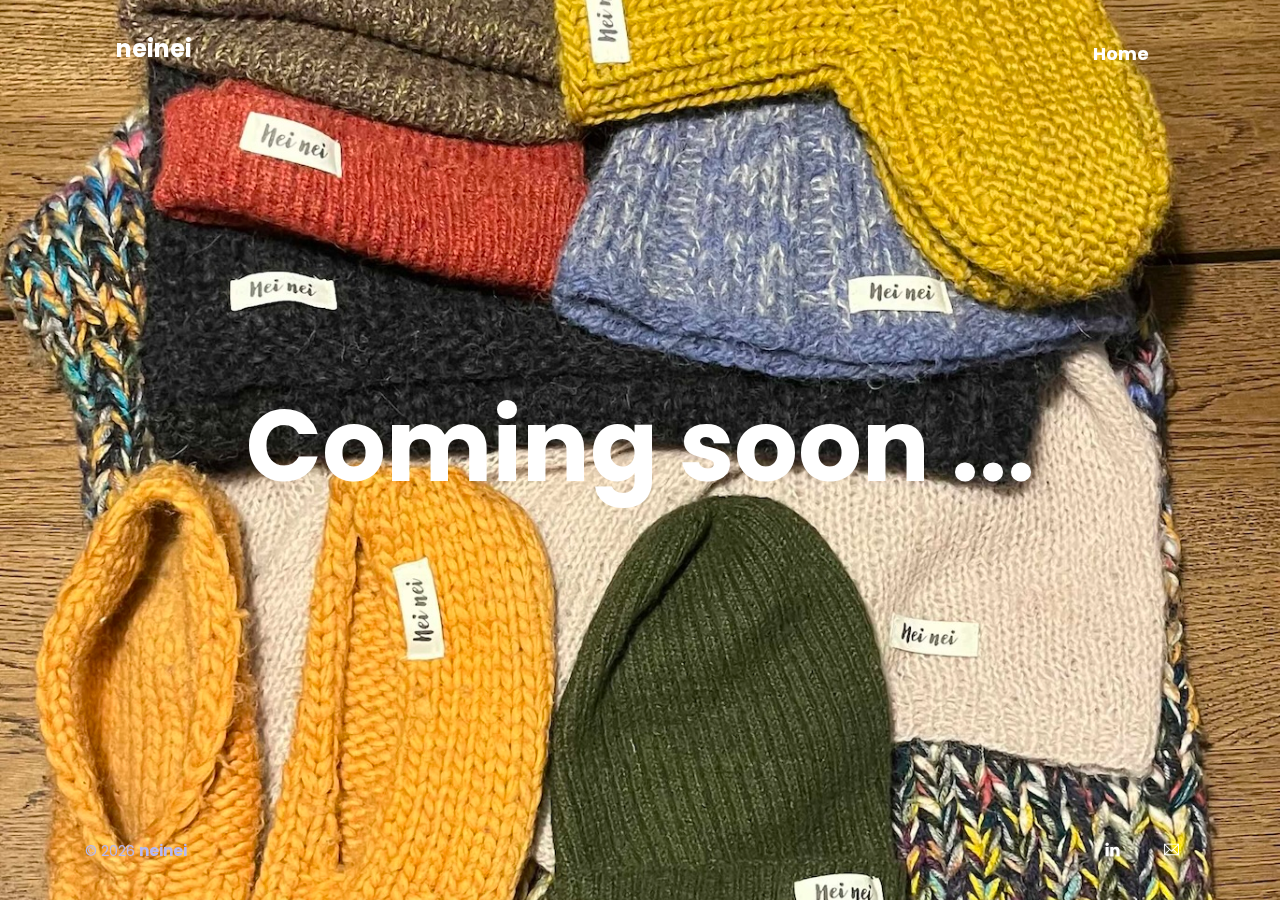
<file: index.html>
<!DOCTYPE html>

<html lang="en">

<head>
  <meta charset="utf-8">
  <title>neinei</title>

  <!-- mobile responsive meta -->
  <meta name="viewport" content="width=device-width, initial-scale=1">
  <meta name="viewport" content="width=device-width, initial-scale=1, maximum-scale=1">
  
  <!-- theme meta -->
  <meta name="theme-name" content="neinei" />
  
  <!-- ** Plugins Needed for the Project ** -->
  <!-- Bootstrap -->
  <link rel="stylesheet" href="plugins/bootstrap/bootstrap.min.css">
  <!-- slick slider -->
  <link rel="stylesheet" href="plugins/slick/slick.css">
  <!-- themefy-icon -->
  <link rel="stylesheet" href="plugins/themify-icons/themify-icons.css">
  <!-- venobox css -->
  <link rel="stylesheet" href="plugins/venobox/venobox.css">
  <!-- card slider -->
  <link rel="stylesheet" href="plugins/card-slider/css/style.css">

  <!-- Main Stylesheet -->
  <link href="css/style.css" rel="stylesheet">
  
  <!--Favicon-->
  <link rel="shortcut icon" href="/images/favicon.ico" type="image/x-icon">
  <link rel="icon" href="/images/favicon.ico" type="image/x-icon">

</head>

<body>
  

<header class="navigation fixed-top">
  <nav class="navbar navbar-expand-lg navbar-dark">
    <!--<a class="navbar-brand" href="index.html"><img src="images/logo.png" alt="neinei"></a>-->
    <h4 class="text-white font-weight-bold font-primary">neinei</h4>
    <button class="navbar-toggler" type="button" data-toggle="collapse" data-target="#navigation"
      aria-controls="navigation" aria-expanded="false" aria-label="Toggle navigation">
      <span class="navbar-toggler-icon"></span>
    </button>

    <div class="collapse navbar-collapse text-center" id="navigation">
      <ul class="navbar-nav ml-auto">
        <li class="nav-item active">
          <a class="nav-link" href="/">Home</a>
        </li>
        <!-- <li class="nav-item">
          <a class="nav-link" href="contact/">Contact</a>
        </li> -->
      </ul>
    </div>
  </nav>
</header>

<!-- banner -->
<section class="banner bg-cover position-relative d-flex align-items-center"
  data-background="images/banner/banner6.jpg">
  <div class="container">
    <div class="row">
     <div class="col-12 text-center">        
        <h1 class="display-1 text-white font-weight-bold font-primary">Coming soon ...
           <br></h1>
      </div>
    </div>
  </div>
</section>
<!-- footer -->
<footer class="fixed-bottom">
  <div class="pb-4">
    <div class="container">
      <div class="row align-items-center">
        <div class="col-md-6 text-center text-md-left">
          <p class="text-light mb-0">&copy; 2026 <b>neinei</b>
          </p>
        </div>
        <div class="col-md-6">
          <ul class="list-inline text-md-right text-center">
            <li class="list-inline-item"><a class="d-block p-3 text-white" href="https://www.linkedin.com/in/adrienn-lencses-366869131/"><i class="ti-linkedin"></i></a></li>
            <!-- <li class="list-inline-item"><a class="d-block p-3 text-white" href="#"><i class="ti-twitter-alt"></i></a></li> -->
            <li class="list-inline-item"><a class="d-block p-3 text-white" href="mailto:stay_tuned@neinei.nl"><i class="ti-email"></i></a></li>
            <!-- <li class="list-inline-item"><a class="d-block p-3 text-white" href="https://github.com/neinei-nl"><i class="ti-github"></i></a></li> -->
          </ul>
        </div>
      </div>
    </div>
  </div>
</footer>
<!-- /banner -->
<!-- jQuery -->
<script src="plugins/jQuery/jquery.min.js"></script>
<!-- Bootstrap JS -->
<script src="plugins/bootstrap/bootstrap.min.js"></script>
<!-- slick slider -->
<script src="plugins/slick/slick.min.js"></script>
<!-- venobox -->
<script src="plugins/venobox/venobox.min.js"></script>
<!-- shuffle -->
<script src="plugins/shuffle/shuffle.min.js"></script>
<!-- apear js -->
<script src="plugins/counto/apear.js"></script>
<!-- counter -->
<script src="plugins/counto/counTo.js"></script>
<!-- card slider -->
<script src="plugins/card-slider/js/card-slider-min.js"></script>


<!-- Main Script -->
<script src="js/script.js"></script>

</body>
</html>
</file>
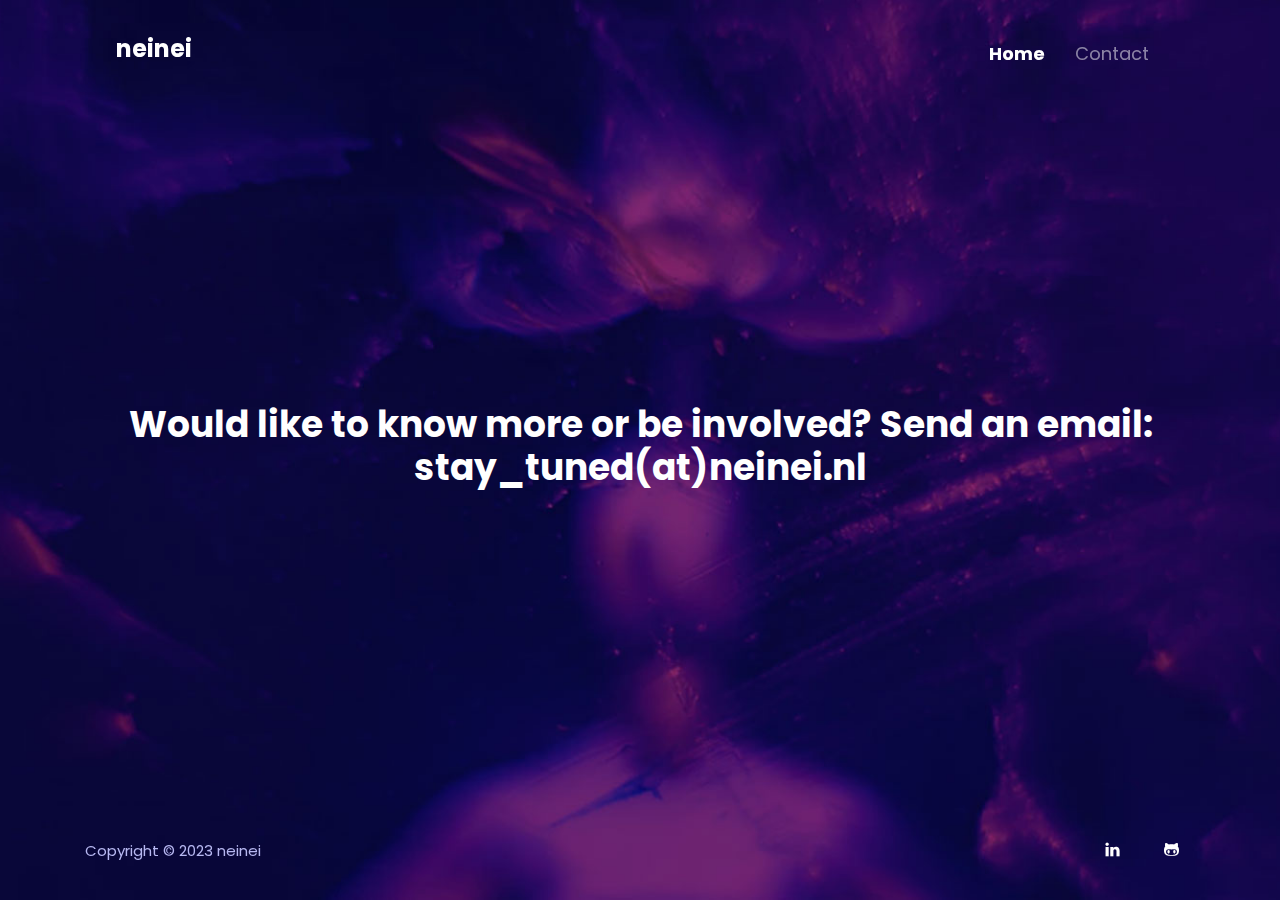
<file: contact/index.html>
<!DOCTYPE html>

<html lang="zxx">

<head>
  <meta charset="utf-8">
  <title>neinei | the next big thing</title>

  <!-- mobile responsive meta -->
  <meta name="viewport" content="width=device-width, initial-scale=1">
  <meta name="viewport" content="width=device-width, initial-scale=1, maximum-scale=1">
  
  <!-- theme meta -->
  <meta name="theme-name" content="neinei" />
  
  <!-- ** Plugins Needed for the Project ** -->
  <!-- Bootstrap -->
  <link rel="stylesheet" href="../plugins/bootstrap/bootstrap.min.css">
  <!-- slick slider -->
  <link rel="stylesheet" href="../plugins/slick/slick.css">
  <!-- themefy-icon -->
  <link rel="stylesheet" href="../plugins/themify-icons/themify-icons.css">
  <!-- venobox css -->
  <link rel="stylesheet" href="../plugins/venobox/venobox.css">
  <!-- card slider -->
  <link rel="stylesheet" href="../plugins/card-slider/css/style.css">

  <!-- Main Stylesheet -->
  <link href="../css/style.css" rel="stylesheet">
  
  <!--Favicon-->
  <link rel="shortcut icon" href="../images/favicon.ico" type="image/x-icon">
  <link rel="icon" href="../images/favicon.ico" type="image/x-icon">

</head>

<body>
  

  <header class="navigation fixed-top">
    <nav class="navbar navbar-expand-lg navbar-dark">
      <!--<a class="navbar-brand" href="index.html"><img src="images/logo.png" alt="neinei"></a>-->
      <h4 class="text-white font-weight-bold font-primary">neinei</h4>
      <button class="navbar-toggler" type="button" data-toggle="collapse" data-target="#navigation"
        aria-controls="navigation" aria-expanded="false" aria-label="Toggle navigation">
        <span class="navbar-toggler-icon"></span>
      </button>
  
      <div class="collapse navbar-collapse text-center" id="navigation">
        <ul class="navbar-nav ml-auto">
          <li class="nav-item active">
            <a class="nav-link" href="../">Home</a>
          </li>
          <li class="nav-item">
            <a class="nav-link" href="/contact">Contact</a>
          </li>
        </ul>
      </div>
    </nav>
  </header>

<!-- banner -->
<section class="banner bg-cover position-relative  d-flex align-items-center"
  data-background="../images/banner/banner.jpg">
  <div class="container">
    <div class="row">
      <div class="col-12 text-center">
        <h3 class="display-6 text-white font-primary">Would like to know more or be involved? Send an email:<br>stay_tuned(at)neinei.nl</h3>
      </div>
    </div>
  </div>
</section>
  <!-- <section class="banner bg-cover position-relative  d-flex align-items-center"
  data-background="/images/banner/banner.jpg">
  <div class="container">
    <div class="row align-items-center">
      <div class="col-md-6">
        <div class="bg-white p-4">
          <h3>Would like to know more or be involved or support? <br> Send an email to us: tell_me_more(at)neinei.nl</h3>
        </div>
      </div>
    </div>
  </div>
</section> -->
  <!-- footer -->
<footer class="fixed-bottom">
  <div class="pb-4">
    <div class="container">
      <div class="row align-items-center">
        <div class="col-md-6 text-center text-md-left">
          <p class="text-light mb-0">Copyright &copy; 2023 neinei
          </p>
        </div>
        <div class="col-md-6">
          <ul class="list-inline text-md-right text-center">
            <li class="list-inline-item"><a class="d-block p-3 text-white" href="https://www.linkedin.com/in/adrienn-lencses-366869131/"><i class="ti-linkedin"></i></a></li>
            <!--<li class="list-inline-item"><a class="d-block p-3 text-white" href="#"><i class="ti-twitter-alt"></i></a></li>
            <li class="list-inline-item"><a class="d-block p-3 text-white" href="#"><i class="ti-instagram"></i></a></li>-->
            <li class="list-inline-item"><a class="d-block p-3 text-white" href="https://github.com/neinei-nl"><i class="ti-github"></i></a></li>
          </ul>
        </div>
      </div>
    </div>
  </div>
</footer>
<!-- /footer -->

<!-- /banner -->
<!-- jQuery -->
<script src="../plugins/jQuery/jquery.min.js"></script>
<!-- Bootstrap JS -->
<script src="../plugins/bootstrap/bootstrap.min.js"></script>
<!-- slick slider -->
<script src="../plugins/slick/slick.min.js"></script>
<!-- venobox -->
<script src="../plugins/venobox/venobox.min.js"></script>
<!-- shuffle -->
<script src="../plugins/shuffle/shuffle.min.js"></script>
<!-- apear js -->
<script src="../plugins/counto/apear.js"></script>
<!-- counter -->
<script src="../plugins/counto/counTo.js"></script>
<!-- card slider -->
<script src="../plugins/card-slider/js/card-slider-min.js"></script>


<!-- Main Script -->
<script src="../js/script.js"></script>

</body>
</html>
</file>
<file: plugins/themify-icons/themify-icons.css>
@font-face{font-family:themify;src:url(fonts/themify.eot?-fvbane);src:url(fonts/themify.eot?#iefix-fvbane) format('embedded-opentype'),url(fonts/themify.woff?-fvbane) format('woff'),url(fonts/themify.ttf?-fvbane) format('truetype'),url(fonts/themify.svg?-fvbane#themify) format('svg');font-weight:400;font-style:normal}[class*=" ti-"],[class^=ti-]{font-family:themify;speak:none;font-style:normal;font-weight:400;font-variant:normal;text-transform:none;line-height:1;-webkit-font-smoothing:antialiased;-moz-osx-font-smoothing:grayscale}.ti-wand:before{content:"\e600"}.ti-volume:before{content:"\e601"}.ti-user:before{content:"\e602"}.ti-unlock:before{content:"\e603"}.ti-unlink:before{content:"\e604"}.ti-trash:before{content:"\e605"}.ti-thought:before{content:"\e606"}.ti-target:before{content:"\e607"}.ti-tag:before{content:"\e608"}.ti-tablet:before{content:"\e609"}.ti-star:before{content:"\e60a"}.ti-spray:before{content:"\e60b"}.ti-signal:before{content:"\e60c"}.ti-shopping-cart:before{content:"\e60d"}.ti-shopping-cart-full:before{content:"\e60e"}.ti-settings:before{content:"\e60f"}.ti-search:before{content:"\e610"}.ti-zoom-in:before{content:"\e611"}.ti-zoom-out:before{content:"\e612"}.ti-cut:before{content:"\e613"}.ti-ruler:before{content:"\e614"}.ti-ruler-pencil:before{content:"\e615"}.ti-ruler-alt:before{content:"\e616"}.ti-bookmark:before{content:"\e617"}.ti-bookmark-alt:before{content:"\e618"}.ti-reload:before{content:"\e619"}.ti-plus:before{content:"\e61a"}.ti-pin:before{content:"\e61b"}.ti-pencil:before{content:"\e61c"}.ti-pencil-alt:before{content:"\e61d"}.ti-paint-roller:before{content:"\e61e"}.ti-paint-bucket:before{content:"\e61f"}.ti-na:before{content:"\e620"}.ti-mobile:before{content:"\e621"}.ti-minus:before{content:"\e622"}.ti-medall:before{content:"\e623"}.ti-medall-alt:before{content:"\e624"}.ti-marker:before{content:"\e625"}.ti-marker-alt:before{content:"\e626"}.ti-arrow-up:before{content:"\e627"}.ti-arrow-right:before{content:"\e628"}.ti-arrow-left:before{content:"\e629"}.ti-arrow-down:before{content:"\e62a"}.ti-lock:before{content:"\e62b"}.ti-location-arrow:before{content:"\e62c"}.ti-link:before{content:"\e62d"}.ti-layout:before{content:"\e62e"}.ti-layers:before{content:"\e62f"}.ti-layers-alt:before{content:"\e630"}.ti-key:before{content:"\e631"}.ti-import:before{content:"\e632"}.ti-image:before{content:"\e633"}.ti-heart:before{content:"\e634"}.ti-heart-broken:before{content:"\e635"}.ti-hand-stop:before{content:"\e636"}.ti-hand-open:before{content:"\e637"}.ti-hand-drag:before{content:"\e638"}.ti-folder:before{content:"\e639"}.ti-flag:before{content:"\e63a"}.ti-flag-alt:before{content:"\e63b"}.ti-flag-alt-2:before{content:"\e63c"}.ti-eye:before{content:"\e63d"}.ti-export:before{content:"\e63e"}.ti-exchange-vertical:before{content:"\e63f"}.ti-desktop:before{content:"\e640"}.ti-cup:before{content:"\e641"}.ti-crown:before{content:"\e642"}.ti-comments:before{content:"\e643"}.ti-comment:before{content:"\e644"}.ti-comment-alt:before{content:"\e645"}.ti-close:before{content:"\e646"}.ti-clip:before{content:"\e647"}.ti-angle-up:before{content:"\e648"}.ti-angle-right:before{content:"\e649"}.ti-angle-left:before{content:"\e64a"}.ti-angle-down:before{content:"\e64b"}.ti-check:before{content:"\e64c"}.ti-check-box:before{content:"\e64d"}.ti-camera:before{content:"\e64e"}.ti-announcement:before{content:"\e64f"}.ti-brush:before{content:"\e650"}.ti-briefcase:before{content:"\e651"}.ti-bolt:before{content:"\e652"}.ti-bolt-alt:before{content:"\e653"}.ti-blackboard:before{content:"\e654"}.ti-bag:before{content:"\e655"}.ti-move:before{content:"\e656"}.ti-arrows-vertical:before{content:"\e657"}.ti-arrows-horizontal:before{content:"\e658"}.ti-fullscreen:before{content:"\e659"}.ti-arrow-top-right:before{content:"\e65a"}.ti-arrow-top-left:before{content:"\e65b"}.ti-arrow-circle-up:before{content:"\e65c"}.ti-arrow-circle-right:before{content:"\e65d"}.ti-arrow-circle-left:before{content:"\e65e"}.ti-arrow-circle-down:before{content:"\e65f"}.ti-angle-double-up:before{content:"\e660"}.ti-angle-double-right:before{content:"\e661"}.ti-angle-double-left:before{content:"\e662"}.ti-angle-double-down:before{content:"\e663"}.ti-zip:before{content:"\e664"}.ti-world:before{content:"\e665"}.ti-wheelchair:before{content:"\e666"}.ti-view-list:before{content:"\e667"}.ti-view-list-alt:before{content:"\e668"}.ti-view-grid:before{content:"\e669"}.ti-uppercase:before{content:"\e66a"}.ti-upload:before{content:"\e66b"}.ti-underline:before{content:"\e66c"}.ti-truck:before{content:"\e66d"}.ti-timer:before{content:"\e66e"}.ti-ticket:before{content:"\e66f"}.ti-thumb-up:before{content:"\e670"}.ti-thumb-down:before{content:"\e671"}.ti-text:before{content:"\e672"}.ti-stats-up:before{content:"\e673"}.ti-stats-down:before{content:"\e674"}.ti-split-v:before{content:"\e675"}.ti-split-h:before{content:"\e676"}.ti-smallcap:before{content:"\e677"}.ti-shine:before{content:"\e678"}.ti-shift-right:before{content:"\e679"}.ti-shift-left:before{content:"\e67a"}.ti-shield:before{content:"\e67b"}.ti-notepad:before{content:"\e67c"}.ti-server:before{content:"\e67d"}.ti-quote-right:before{content:"\e67e"}.ti-quote-left:before{content:"\e67f"}.ti-pulse:before{content:"\e680"}.ti-printer:before{content:"\e681"}.ti-power-off:before{content:"\e682"}.ti-plug:before{content:"\e683"}.ti-pie-chart:before{content:"\e684"}.ti-paragraph:before{content:"\e685"}.ti-panel:before{content:"\e686"}.ti-package:before{content:"\e687"}.ti-music:before{content:"\e688"}.ti-music-alt:before{content:"\e689"}.ti-mouse:before{content:"\e68a"}.ti-mouse-alt:before{content:"\e68b"}.ti-money:before{content:"\e68c"}.ti-microphone:before{content:"\e68d"}.ti-menu:before{content:"\e68e"}.ti-menu-alt:before{content:"\e68f"}.ti-map:before{content:"\e690"}.ti-map-alt:before{content:"\e691"}.ti-loop:before{content:"\e692"}.ti-location-pin:before{content:"\e693"}.ti-list:before{content:"\e694"}.ti-light-bulb:before{content:"\e695"}.ti-Italic:before{content:"\e696"}.ti-info:before{content:"\e697"}.ti-infinite:before{content:"\e698"}.ti-id-badge:before{content:"\e699"}.ti-hummer:before{content:"\e69a"}.ti-home:before{content:"\e69b"}.ti-help:before{content:"\e69c"}.ti-headphone:before{content:"\e69d"}.ti-harddrives:before{content:"\e69e"}.ti-harddrive:before{content:"\e69f"}.ti-gift:before{content:"\e6a0"}.ti-game:before{content:"\e6a1"}.ti-filter:before{content:"\e6a2"}.ti-files:before{content:"\e6a3"}.ti-file:before{content:"\e6a4"}.ti-eraser:before{content:"\e6a5"}.ti-envelope:before{content:"\e6a6"}.ti-download:before{content:"\e6a7"}.ti-direction:before{content:"\e6a8"}.ti-direction-alt:before{content:"\e6a9"}.ti-dashboard:before{content:"\e6aa"}.ti-control-stop:before{content:"\e6ab"}.ti-control-shuffle:before{content:"\e6ac"}.ti-control-play:before{content:"\e6ad"}.ti-control-pause:before{content:"\e6ae"}.ti-control-forward:before{content:"\e6af"}.ti-control-backward:before{content:"\e6b0"}.ti-cloud:before{content:"\e6b1"}.ti-cloud-up:before{content:"\e6b2"}.ti-cloud-down:before{content:"\e6b3"}.ti-clipboard:before{content:"\e6b4"}.ti-car:before{content:"\e6b5"}.ti-calendar:before{content:"\e6b6"}.ti-book:before{content:"\e6b7"}.ti-bell:before{content:"\e6b8"}.ti-basketball:before{content:"\e6b9"}.ti-bar-chart:before{content:"\e6ba"}.ti-bar-chart-alt:before{content:"\e6bb"}.ti-back-right:before{content:"\e6bc"}.ti-back-left:before{content:"\e6bd"}.ti-arrows-corner:before{content:"\e6be"}.ti-archive:before{content:"\e6bf"}.ti-anchor:before{content:"\e6c0"}.ti-align-right:before{content:"\e6c1"}.ti-align-left:before{content:"\e6c2"}.ti-align-justify:before{content:"\e6c3"}.ti-align-center:before{content:"\e6c4"}.ti-alert:before{content:"\e6c5"}.ti-alarm-clock:before{content:"\e6c6"}.ti-agenda:before{content:"\e6c7"}.ti-write:before{content:"\e6c8"}.ti-window:before{content:"\e6c9"}.ti-widgetized:before{content:"\e6ca"}.ti-widget:before{content:"\e6cb"}.ti-widget-alt:before{content:"\e6cc"}.ti-wallet:before{content:"\e6cd"}.ti-video-clapper:before{content:"\e6ce"}.ti-video-camera:before{content:"\e6cf"}.ti-vector:before{content:"\e6d0"}.ti-themify-logo:before{content:"\e6d1"}.ti-themify-favicon:before{content:"\e6d2"}.ti-themify-favicon-alt:before{content:"\e6d3"}.ti-support:before{content:"\e6d4"}.ti-stamp:before{content:"\e6d5"}.ti-split-v-alt:before{content:"\e6d6"}.ti-slice:before{content:"\e6d7"}.ti-shortcode:before{content:"\e6d8"}.ti-shift-right-alt:before{content:"\e6d9"}.ti-shift-left-alt:before{content:"\e6da"}.ti-ruler-alt-2:before{content:"\e6db"}.ti-receipt:before{content:"\e6dc"}.ti-pin2:before{content:"\e6dd"}.ti-pin-alt:before{content:"\e6de"}.ti-pencil-alt2:before{content:"\e6df"}.ti-palette:before{content:"\e6e0"}.ti-more:before{content:"\e6e1"}.ti-more-alt:before{content:"\e6e2"}.ti-microphone-alt:before{content:"\e6e3"}.ti-magnet:before{content:"\e6e4"}.ti-line-double:before{content:"\e6e5"}.ti-line-dotted:before{content:"\e6e6"}.ti-line-dashed:before{content:"\e6e7"}.ti-layout-width-full:before{content:"\e6e8"}.ti-layout-width-default:before{content:"\e6e9"}.ti-layout-width-default-alt:before{content:"\e6ea"}.ti-layout-tab:before{content:"\e6eb"}.ti-layout-tab-window:before{content:"\e6ec"}.ti-layout-tab-v:before{content:"\e6ed"}.ti-layout-tab-min:before{content:"\e6ee"}.ti-layout-slider:before{content:"\e6ef"}.ti-layout-slider-alt:before{content:"\e6f0"}.ti-layout-sidebar-right:before{content:"\e6f1"}.ti-layout-sidebar-none:before{content:"\e6f2"}.ti-layout-sidebar-left:before{content:"\e6f3"}.ti-layout-placeholder:before{content:"\e6f4"}.ti-layout-menu:before{content:"\e6f5"}.ti-layout-menu-v:before{content:"\e6f6"}.ti-layout-menu-separated:before{content:"\e6f7"}.ti-layout-menu-full:before{content:"\e6f8"}.ti-layout-media-right-alt:before{content:"\e6f9"}.ti-layout-media-right:before{content:"\e6fa"}.ti-layout-media-overlay:before{content:"\e6fb"}.ti-layout-media-overlay-alt:before{content:"\e6fc"}.ti-layout-media-overlay-alt-2:before{content:"\e6fd"}.ti-layout-media-left-alt:before{content:"\e6fe"}.ti-layout-media-left:before{content:"\e6ff"}.ti-layout-media-center-alt:before{content:"\e700"}.ti-layout-media-center:before{content:"\e701"}.ti-layout-list-thumb:before{content:"\e702"}.ti-layout-list-thumb-alt:before{content:"\e703"}.ti-layout-list-post:before{content:"\e704"}.ti-layout-list-large-image:before{content:"\e705"}.ti-layout-line-solid:before{content:"\e706"}.ti-layout-grid4:before{content:"\e707"}.ti-layout-grid3:before{content:"\e708"}.ti-layout-grid2:before{content:"\e709"}.ti-layout-grid2-thumb:before{content:"\e70a"}.ti-layout-cta-right:before{content:"\e70b"}.ti-layout-cta-left:before{content:"\e70c"}.ti-layout-cta-center:before{content:"\e70d"}.ti-layout-cta-btn-right:before{content:"\e70e"}.ti-layout-cta-btn-left:before{content:"\e70f"}.ti-layout-column4:before{content:"\e710"}.ti-layout-column3:before{content:"\e711"}.ti-layout-column2:before{content:"\e712"}.ti-layout-accordion-separated:before{content:"\e713"}.ti-layout-accordion-merged:before{content:"\e714"}.ti-layout-accordion-list:before{content:"\e715"}.ti-ink-pen:before{content:"\e716"}.ti-info-alt:before{content:"\e717"}.ti-help-alt:before{content:"\e718"}.ti-headphone-alt:before{content:"\e719"}.ti-hand-point-up:before{content:"\e71a"}.ti-hand-point-right:before{content:"\e71b"}.ti-hand-point-left:before{content:"\e71c"}.ti-hand-point-down:before{content:"\e71d"}.ti-gallery:before{content:"\e71e"}.ti-face-smile:before{content:"\e71f"}.ti-face-sad:before{content:"\e720"}.ti-credit-card:before{content:"\e721"}.ti-control-skip-forward:before{content:"\e722"}.ti-control-skip-backward:before{content:"\e723"}.ti-control-record:before{content:"\e724"}.ti-control-eject:before{content:"\e725"}.ti-comments-smiley:before{content:"\e726"}.ti-brush-alt:before{content:"\e727"}.ti-youtube:before{content:"\e728"}.ti-vimeo:before{content:"\e729"}.ti-twitter:before{content:"\e72a"}.ti-time:before{content:"\e72b"}.ti-tumblr:before{content:"\e72c"}.ti-skype:before{content:"\e72d"}.ti-share:before{content:"\e72e"}.ti-share-alt:before{content:"\e72f"}.ti-rocket:before{content:"\e730"}.ti-pinterest:before{content:"\e731"}.ti-new-window:before{content:"\e732"}.ti-microsoft:before{content:"\e733"}.ti-list-ol:before{content:"\e734"}.ti-linkedin:before{content:"\e735"}.ti-layout-sidebar-2:before{content:"\e736"}.ti-layout-grid4-alt:before{content:"\e737"}.ti-layout-grid3-alt:before{content:"\e738"}.ti-layout-grid2-alt:before{content:"\e739"}.ti-layout-column4-alt:before{content:"\e73a"}.ti-layout-column3-alt:before{content:"\e73b"}.ti-layout-column2-alt:before{content:"\e73c"}.ti-instagram:before{content:"\e73d"}.ti-google:before{content:"\e73e"}.ti-github:before{content:"\e73f"}.ti-flickr:before{content:"\e740"}.ti-facebook:before{content:"\e741"}.ti-dropbox:before{content:"\e742"}.ti-dribbble:before{content:"\e743"}.ti-apple:before{content:"\e744"}.ti-android:before{content:"\e745"}.ti-save:before{content:"\e746"}.ti-save-alt:before{content:"\e747"}.ti-yahoo:before{content:"\e748"}.ti-wordpress:before{content:"\e749"}.ti-vimeo-alt:before{content:"\e74a"}.ti-twitter-alt:before{content:"\e74b"}.ti-tumblr-alt:before{content:"\e74c"}.ti-trello:before{content:"\e74d"}.ti-stack-overflow:before{content:"\e74e"}.ti-soundcloud:before{content:"\e74f"}.ti-sharethis:before{content:"\e750"}.ti-sharethis-alt:before{content:"\e751"}.ti-reddit:before{content:"\e752"}.ti-pinterest-alt:before{content:"\e753"}.ti-microsoft-alt:before{content:"\e754"}.ti-linux:before{content:"\e755"}.ti-jsfiddle:before{content:"\e756"}.ti-joomla:before{content:"\e757"}.ti-html5:before{content:"\e758"}.ti-flickr-alt:before{content:"\e759"}.ti-email:before{content:"\e75a"}.ti-drupal:before{content:"\e75b"}.ti-dropbox-alt:before{content:"\e75c"}.ti-css3:before{content:"\e75d"}.ti-rss:before{content:"\e75e"}.ti-rss-alt:before{content:"\e75f"}
</file>
<file: plugins/venobox/venobox.css>
.vbox-close,.vbox-num{height:40px;cursor:pointer}.vbox-overlay *,.vbox-overlay :after,.vbox-overlay :before{-webkit-backface-visibility:hidden;-webkit-box-sizing:border-box;-moz-box-sizing:border-box;box-sizing:border-box}.vbox-overlay{display:-webkit-flex;display:flex;-webkit-flex-direction:column;flex-direction:column;-webkit-justify-content:center;justify-content:center;-webkit-align-items:center;align-items:center;position:fixed;left:0;top:0;bottom:0;right:0;z-index:1040;-webkit-transform:translateZ(1000px);transform:translateZ(1000px);transform-style:preserve-3d}.vbox-close,.vbox-next,.vbox-num,.vbox-prev,.vbox-title{position:fixed;overflow:hidden;z-index:1050}.vbox-title{width:100%;height:40px;float:left;text-align:center;line-height:28px;font-size:12px;padding:6px 40px;display:none;left:0}.vbox-close{top:-1px;right:0;width:50px;padding:6px;display:block;background-position:10px center;font-size:24px;line-height:1;text-align:center}.vbox-num{left:0;line-height:28px;font-size:12px;padding:6px 10px;display:none}.vbox-next,.vbox-prev{top:50%;margin-top:-15px;cursor:pointer;display:block;width:45px;height:45px}.vbox-next span,.vbox-prev span{width:20px;height:20px;border:2px solid transparent;border-top-color:#B6B6B6;border-right-color:#B6B6B6;text-indent:-100px;position:absolute;top:8px;display:block}.vbox-prev{left:15px}.vbox-next{right:15px}.vbox-prev span{left:10px;-ms-transform:rotate(-135deg);-webkit-transform:rotate(-135deg);transform:rotate(-135deg)}.vbox-next span{-ms-transform:rotate(45deg);-webkit-transform:rotate(45deg);transform:rotate(45deg);right:10px}.vbox-inline{width:420px;height:315px;height:70vh;padding:10px;background:#fff;margin:0 auto;overflow:auto;text-align:left}.venoframe{max-width:100%;border:none;width:100%;height:260px;height:70vh}.venoframe.vbvid{height:260px}@media (min-width:768px){.vbox-inline,.venoframe{width:90%;height:360px;height:70vh}.venoframe.vbvid{width:640px;height:360px}}@media (min-width:992px){.vbox-inline,.venoframe{max-width:1200px;width:80%;height:540px;height:70vh}.venoframe.vbvid{width:960px;height:540px}}.vbox-open{overflow:hidden}.vbox-container{position:absolute;left:0;right:0;top:0;bottom:0;overflow-x:hidden;overflow-y:scroll;overflow-scrolling:touch;-webkit-overflow-scrolling:touch;z-index:20;max-height:100%}.sk-double-bounce,.vbox-content{position:relative}.vbox-content{text-align:center;float:left;width:100%;overflow:hidden;padding:20px 10px}.vbox-container img{max-width:100%;height:auto}.figlio{box-shadow:0 0 12px rgba(0,0,0,.19),0 6px 6px rgba(0,0,0,.23);max-width:100%;text-align:initial}img.figlio{-webkit-user-select:none;-khtml-user-select:none;-moz-user-select:none;-o-user-select:none;user-select:none}.vbox-content.swipe-left{margin-left:-200px!important}.vbox-content.swipe-right{margin-left:200px!important}.animated{webkit-transition:margin .3s ease-out;transition:margin .3s ease-out}.animate-in{opacity:1}.animate-out{opacity:0}.sk-double-bounce,.sk-rotating-plane{width:40px;height:40px;margin:40px auto}.sk-rotating-plane{background-color:#333;-webkit-animation:sk-rotatePlane 1.2s infinite ease-in-out;animation:sk-rotatePlane 1.2s infinite ease-in-out}@-webkit-keyframes sk-rotatePlane{0%{-webkit-transform:perspective(120px) rotateX(0) rotateY(0);transform:perspective(120px) rotateX(0) rotateY(0)}50%{-webkit-transform:perspective(120px) rotateX(-180.1deg) rotateY(0);transform:perspective(120px) rotateX(-180.1deg) rotateY(0)}100%{-webkit-transform:perspective(120px) rotateX(-180deg) rotateY(-179.9deg);transform:perspective(120px) rotateX(-180deg) rotateY(-179.9deg)}}@keyframes sk-rotatePlane{0%{-webkit-transform:perspective(120px) rotateX(0) rotateY(0);transform:perspective(120px) rotateX(0) rotateY(0)}50%{-webkit-transform:perspective(120px) rotateX(-180.1deg) rotateY(0);transform:perspective(120px) rotateX(-180.1deg) rotateY(0)}100%{-webkit-transform:perspective(120px) rotateX(-180deg) rotateY(-179.9deg);transform:perspective(120px) rotateX(-180deg) rotateY(-179.9deg)}}.sk-double-bounce .sk-child{width:100%;height:100%;border-radius:50%;background-color:#333;opacity:.6;position:absolute;top:0;left:0;-webkit-animation:sk-doubleBounce 2s infinite ease-in-out;animation:sk-doubleBounce 2s infinite ease-in-out}.sk-chasing-dots .sk-child,.sk-spinner-pulse,.sk-three-bounce .sk-child{background-color:#333;border-radius:100%}.sk-double-bounce .sk-double-bounce2{-webkit-animation-delay:-1s;animation-delay:-1s}@-webkit-keyframes sk-doubleBounce{0%,100%{-webkit-transform:scale(0);transform:scale(0)}50%{-webkit-transform:scale(1);transform:scale(1)}}@keyframes sk-doubleBounce{0%,100%{-webkit-transform:scale(0);transform:scale(0)}50%{-webkit-transform:scale(1);transform:scale(1)}}.sk-wave{margin:40px auto;width:50px;height:40px;text-align:center;font-size:10px}.sk-wave .sk-rect{background-color:#333;height:100%;width:6px;display:inline-block;-webkit-animation:sk-waveStretchDelay 1.2s infinite ease-in-out;animation:sk-waveStretchDelay 1.2s infinite ease-in-out}.sk-wave .sk-rect1{-webkit-animation-delay:-1.2s;animation-delay:-1.2s}.sk-wave .sk-rect2{-webkit-animation-delay:-1.1s;animation-delay:-1.1s}.sk-wave .sk-rect3{-webkit-animation-delay:-1s;animation-delay:-1s}.sk-wave .sk-rect4{-webkit-animation-delay:-.9s;animation-delay:-.9s}.sk-wave .sk-rect5{-webkit-animation-delay:-.8s;animation-delay:-.8s}@-webkit-keyframes sk-waveStretchDelay{0%,100%,40%{-webkit-transform:scaleY(.4);transform:scaleY(.4)}20%{-webkit-transform:scaleY(1);transform:scaleY(1)}}@keyframes sk-waveStretchDelay{0%,100%,40%{-webkit-transform:scaleY(.4);transform:scaleY(.4)}20%{-webkit-transform:scaleY(1);transform:scaleY(1)}}.sk-wandering-cubes{margin:40px auto;width:40px;height:40px;position:relative}.sk-wandering-cubes .sk-cube{background-color:#333;width:10px;height:10px;position:absolute;top:0;left:0;-webkit-animation:sk-wanderingCube 1.8s ease-in-out -1.8s infinite both;animation:sk-wanderingCube 1.8s ease-in-out -1.8s infinite both}.sk-chasing-dots,.sk-spinner-pulse{width:40px;height:40px;margin:40px auto}.sk-wandering-cubes .sk-cube2{-webkit-animation-delay:-.9s;animation-delay:-.9s}@-webkit-keyframes sk-wanderingCube{0%{-webkit-transform:rotate(0);transform:rotate(0)}25%{-webkit-transform:translateX(30px) rotate(-90deg) scale(.5);transform:translateX(30px) rotate(-90deg) scale(.5)}50%{-webkit-transform:translateX(30px) translateY(30px) rotate(-179deg);transform:translateX(30px) translateY(30px) rotate(-179deg)}50.1%{-webkit-transform:translateX(30px) translateY(30px) rotate(-180deg);transform:translateX(30px) translateY(30px) rotate(-180deg)}75%{-webkit-transform:translateX(0) translateY(30px) rotate(-270deg) scale(.5);transform:translateX(0) translateY(30px) rotate(-270deg) scale(.5)}100%{-webkit-transform:rotate(-360deg);transform:rotate(-360deg)}}@keyframes sk-wanderingCube{0%{-webkit-transform:rotate(0);transform:rotate(0)}25%{-webkit-transform:translateX(30px) rotate(-90deg) scale(.5);transform:translateX(30px) rotate(-90deg) scale(.5)}50%{-webkit-transform:translateX(30px) translateY(30px) rotate(-179deg);transform:translateX(30px) translateY(30px) rotate(-179deg)}50.1%{-webkit-transform:translateX(30px) translateY(30px) rotate(-180deg);transform:translateX(30px) translateY(30px) rotate(-180deg)}75%{-webkit-transform:translateX(0) translateY(30px) rotate(-270deg) scale(.5);transform:translateX(0) translateY(30px) rotate(-270deg) scale(.5)}100%{-webkit-transform:rotate(-360deg);transform:rotate(-360deg)}}.sk-spinner-pulse{-webkit-animation:sk-pulseScaleOut 1s infinite ease-in-out;animation:sk-pulseScaleOut 1s infinite ease-in-out}@-webkit-keyframes sk-pulseScaleOut{0%{-webkit-transform:scale(0);transform:scale(0)}100%{-webkit-transform:scale(1);transform:scale(1);opacity:0}}@keyframes sk-pulseScaleOut{0%{-webkit-transform:scale(0);transform:scale(0)}100%{-webkit-transform:scale(1);transform:scale(1);opacity:0}}.sk-chasing-dots{position:relative;text-align:center;-webkit-animation:sk-chasingDotsRotate 2s infinite linear;animation:sk-chasingDotsRotate 2s infinite linear}.sk-chasing-dots .sk-child{width:60%;height:60%;display:inline-block;position:absolute;top:0;-webkit-animation:sk-chasingDotsBounce 2s infinite ease-in-out;animation:sk-chasingDotsBounce 2s infinite ease-in-out}.sk-chasing-dots .sk-dot2{top:auto;bottom:0;-webkit-animation-delay:-1s;animation-delay:-1s}@-webkit-keyframes sk-chasingDotsRotate{100%{-webkit-transform:rotate(360deg);transform:rotate(360deg)}}@keyframes sk-chasingDotsRotate{100%{-webkit-transform:rotate(360deg);transform:rotate(360deg)}}@-webkit-keyframes sk-chasingDotsBounce{0%,100%{-webkit-transform:scale(0);transform:scale(0)}50%{-webkit-transform:scale(1);transform:scale(1)}}@keyframes sk-chasingDotsBounce{0%,100%{-webkit-transform:scale(0);transform:scale(0)}50%{-webkit-transform:scale(1);transform:scale(1)}}.sk-three-bounce{margin:40px auto;width:80px;text-align:center}.sk-three-bounce .sk-child{width:20px;height:20px;display:inline-block;-webkit-animation:sk-three-bounce 1.4s ease-in-out 0s infinite both;animation:sk-three-bounce 1.4s ease-in-out 0s infinite both}.sk-circle .sk-child:before,.sk-fading-circle .sk-circle:before{display:block;border-radius:100%;content:'';background-color:#333}.sk-three-bounce .sk-bounce1{-webkit-animation-delay:-.32s;animation-delay:-.32s}.sk-three-bounce .sk-bounce2{-webkit-animation-delay:-.16s;animation-delay:-.16s}@-webkit-keyframes sk-three-bounce{0%,100%,80%{-webkit-transform:scale(0);transform:scale(0)}40%{-webkit-transform:scale(1);transform:scale(1)}}@keyframes sk-three-bounce{0%,100%,80%{-webkit-transform:scale(0);transform:scale(0)}40%{-webkit-transform:scale(1);transform:scale(1)}}.sk-circle{margin:40px auto;width:40px;height:40px;position:relative}.sk-circle .sk-child{width:100%;height:100%;position:absolute;left:0;top:0}.sk-circle .sk-child:before{margin:0 auto;width:15%;height:15%;-webkit-animation:sk-circleBounceDelay 1.2s infinite ease-in-out both;animation:sk-circleBounceDelay 1.2s infinite ease-in-out both}.sk-circle .sk-circle2{-webkit-transform:rotate(30deg);-ms-transform:rotate(30deg);transform:rotate(30deg)}.sk-circle .sk-circle3{-webkit-transform:rotate(60deg);-ms-transform:rotate(60deg);transform:rotate(60deg)}.sk-circle .sk-circle4{-webkit-transform:rotate(90deg);-ms-transform:rotate(90deg);transform:rotate(90deg)}.sk-circle .sk-circle5{-webkit-transform:rotate(120deg);-ms-transform:rotate(120deg);transform:rotate(120deg)}.sk-circle .sk-circle6{-webkit-transform:rotate(150deg);-ms-transform:rotate(150deg);transform:rotate(150deg)}.sk-circle .sk-circle7{-webkit-transform:rotate(180deg);-ms-transform:rotate(180deg);transform:rotate(180deg)}.sk-circle .sk-circle8{-webkit-transform:rotate(210deg);-ms-transform:rotate(210deg);transform:rotate(210deg)}.sk-circle .sk-circle9{-webkit-transform:rotate(240deg);-ms-transform:rotate(240deg);transform:rotate(240deg)}.sk-circle .sk-circle10{-webkit-transform:rotate(270deg);-ms-transform:rotate(270deg);transform:rotate(270deg)}.sk-circle .sk-circle11{-webkit-transform:rotate(300deg);-ms-transform:rotate(300deg);transform:rotate(300deg)}.sk-circle .sk-circle12{-webkit-transform:rotate(330deg);-ms-transform:rotate(330deg);transform:rotate(330deg)}.sk-circle .sk-circle2:before{-webkit-animation-delay:-1.1s;animation-delay:-1.1s}.sk-circle .sk-circle3:before{-webkit-animation-delay:-1s;animation-delay:-1s}.sk-circle .sk-circle4:before{-webkit-animation-delay:-.9s;animation-delay:-.9s}.sk-circle .sk-circle5:before{-webkit-animation-delay:-.8s;animation-delay:-.8s}.sk-circle .sk-circle6:before{-webkit-animation-delay:-.7s;animation-delay:-.7s}.sk-circle .sk-circle7:before{-webkit-animation-delay:-.6s;animation-delay:-.6s}.sk-circle .sk-circle8:before{-webkit-animation-delay:-.5s;animation-delay:-.5s}.sk-circle .sk-circle9:before{-webkit-animation-delay:-.4s;animation-delay:-.4s}.sk-circle .sk-circle10:before{-webkit-animation-delay:-.3s;animation-delay:-.3s}.sk-circle .sk-circle11:before{-webkit-animation-delay:-.2s;animation-delay:-.2s}.sk-circle .sk-circle12:before{-webkit-animation-delay:-.1s;animation-delay:-.1s}@-webkit-keyframes sk-circleBounceDelay{0%,100%,80%{-webkit-transform:scale(0);transform:scale(0)}40%{-webkit-transform:scale(1);transform:scale(1)}}@keyframes sk-circleBounceDelay{0%,100%,80%{-webkit-transform:scale(0);transform:scale(0)}40%{-webkit-transform:scale(1);transform:scale(1)}}.sk-cube-grid{width:40px;height:40px;margin:40px auto}.sk-cube-grid .sk-cube{width:33.33%;height:33.33%;background-color:#333;float:left;-webkit-animation:sk-cubeGridScaleDelay 1.3s infinite ease-in-out;animation:sk-cubeGridScaleDelay 1.3s infinite ease-in-out}.sk-cube-grid .sk-cube1{-webkit-animation-delay:.2s;animation-delay:.2s}.sk-cube-grid .sk-cube2{-webkit-animation-delay:.3s;animation-delay:.3s}.sk-cube-grid .sk-cube3{-webkit-animation-delay:.4s;animation-delay:.4s}.sk-cube-grid .sk-cube4{-webkit-animation-delay:.1s;animation-delay:.1s}.sk-cube-grid .sk-cube5{-webkit-animation-delay:.2s;animation-delay:.2s}.sk-cube-grid .sk-cube6{-webkit-animation-delay:.3s;animation-delay:.3s}.sk-cube-grid .sk-cube7{-webkit-animation-delay:0s;animation-delay:0s}.sk-cube-grid .sk-cube8{-webkit-animation-delay:.1s;animation-delay:.1s}.sk-cube-grid .sk-cube9{-webkit-animation-delay:.2s;animation-delay:.2s}@-webkit-keyframes sk-cubeGridScaleDelay{0%,100%,70%{-webkit-transform:scale3D(1,1,1);transform:scale3D(1,1,1)}35%{-webkit-transform:scale3D(0,0,1);transform:scale3D(0,0,1)}}@keyframes sk-cubeGridScaleDelay{0%,100%,70%{-webkit-transform:scale3D(1,1,1);transform:scale3D(1,1,1)}35%{-webkit-transform:scale3D(0,0,1);transform:scale3D(0,0,1)}}.sk-fading-circle{margin:40px auto;width:40px;height:40px;position:relative}.sk-fading-circle .sk-circle{width:100%;height:100%;position:absolute;left:0;top:0}.sk-fading-circle .sk-circle:before{margin:0 auto;width:15%;height:15%;-webkit-animation:sk-circleFadeDelay 1.2s infinite ease-in-out both;animation:sk-circleFadeDelay 1.2s infinite ease-in-out both}.sk-fading-circle .sk-circle2{-webkit-transform:rotate(30deg);-ms-transform:rotate(30deg);transform:rotate(30deg)}.sk-fading-circle .sk-circle3{-webkit-transform:rotate(60deg);-ms-transform:rotate(60deg);transform:rotate(60deg)}.sk-fading-circle .sk-circle4{-webkit-transform:rotate(90deg);-ms-transform:rotate(90deg);transform:rotate(90deg)}.sk-fading-circle .sk-circle5{-webkit-transform:rotate(120deg);-ms-transform:rotate(120deg);transform:rotate(120deg)}.sk-fading-circle .sk-circle6{-webkit-transform:rotate(150deg);-ms-transform:rotate(150deg);transform:rotate(150deg)}.sk-fading-circle .sk-circle7{-webkit-transform:rotate(180deg);-ms-transform:rotate(180deg);transform:rotate(180deg)}.sk-fading-circle .sk-circle8{-webkit-transform:rotate(210deg);-ms-transform:rotate(210deg);transform:rotate(210deg)}.sk-fading-circle .sk-circle9{-webkit-transform:rotate(240deg);-ms-transform:rotate(240deg);transform:rotate(240deg)}.sk-fading-circle .sk-circle10{-webkit-transform:rotate(270deg);-ms-transform:rotate(270deg);transform:rotate(270deg)}.sk-fading-circle .sk-circle11{-webkit-transform:rotate(300deg);-ms-transform:rotate(300deg);transform:rotate(300deg)}.sk-fading-circle .sk-circle12{-webkit-transform:rotate(330deg);-ms-transform:rotate(330deg);transform:rotate(330deg)}.sk-fading-circle .sk-circle2:before{-webkit-animation-delay:-1.1s;animation-delay:-1.1s}.sk-fading-circle .sk-circle3:before{-webkit-animation-delay:-1s;animation-delay:-1s}.sk-fading-circle .sk-circle4:before{-webkit-animation-delay:-.9s;animation-delay:-.9s}.sk-fading-circle .sk-circle5:before{-webkit-animation-delay:-.8s;animation-delay:-.8s}.sk-fading-circle .sk-circle6:before{-webkit-animation-delay:-.7s;animation-delay:-.7s}.sk-fading-circle .sk-circle7:before{-webkit-animation-delay:-.6s;animation-delay:-.6s}.sk-fading-circle .sk-circle8:before{-webkit-animation-delay:-.5s;animation-delay:-.5s}.sk-fading-circle .sk-circle9:before{-webkit-animation-delay:-.4s;animation-delay:-.4s}.sk-fading-circle .sk-circle10:before{-webkit-animation-delay:-.3s;animation-delay:-.3s}.sk-fading-circle .sk-circle11:before{-webkit-animation-delay:-.2s;animation-delay:-.2s}.sk-fading-circle .sk-circle12:before{-webkit-animation-delay:-.1s;animation-delay:-.1s}@-webkit-keyframes sk-circleFadeDelay{0%,100%,39%{opacity:0}40%{opacity:1}}@keyframes sk-circleFadeDelay{0%,100%,39%{opacity:0}40%{opacity:1}}.sk-folding-cube{margin:40px auto;width:40px;height:40px;position:relative;-webkit-transform:rotateZ(45deg);transform:rotateZ(45deg)}.sk-folding-cube .sk-cube{float:left;width:50%;height:50%;position:relative;-webkit-transform:scale(1.1);-ms-transform:scale(1.1);transform:scale(1.1)}.sk-folding-cube .sk-cube:before{content:'';position:absolute;top:0;left:0;width:100%;height:100%;background-color:#333;-webkit-animation:sk-foldCubeAngle 2.4s infinite linear both;animation:sk-foldCubeAngle 2.4s infinite linear both;-webkit-transform-origin:100% 100%;-ms-transform-origin:100% 100%;transform-origin:100% 100%}.sk-folding-cube .sk-cube2{-webkit-transform:scale(1.1) rotateZ(90deg);transform:scale(1.1) rotateZ(90deg)}.sk-folding-cube .sk-cube3{-webkit-transform:scale(1.1) rotateZ(180deg);transform:scale(1.1) rotateZ(180deg)}.sk-folding-cube .sk-cube4{-webkit-transform:scale(1.1) rotateZ(270deg);transform:scale(1.1) rotateZ(270deg)}.sk-folding-cube .sk-cube2:before{-webkit-animation-delay:.3s;animation-delay:.3s}.sk-folding-cube .sk-cube3:before{-webkit-animation-delay:.6s;animation-delay:.6s}.sk-folding-cube .sk-cube4:before{-webkit-animation-delay:.9s;animation-delay:.9s}@-webkit-keyframes sk-foldCubeAngle{0%,10%{-webkit-transform:perspective(140px) rotateX(-180deg);transform:perspective(140px) rotateX(-180deg);opacity:0}25%,75%{-webkit-transform:perspective(140px) rotateX(0);transform:perspective(140px) rotateX(0);opacity:1}100%,90%{-webkit-transform:perspective(140px) rotateY(180deg);transform:perspective(140px) rotateY(180deg);opacity:0}}@keyframes sk-foldCubeAngle{0%,10%{-webkit-transform:perspective(140px) rotateX(-180deg);transform:perspective(140px) rotateX(-180deg);opacity:0}25%,75%{-webkit-transform:perspective(140px) rotateX(0);transform:perspective(140px) rotateX(0);opacity:1}100%,90%{-webkit-transform:perspective(140px) rotateY(180deg);transform:perspective(140px) rotateY(180deg);opacity:0}}
</file>
<file: plugins/card-slider/css/style.css>
.ui-card-slider {
  position: relative;
  width: 100%;
  min-height: 350px;
}

.ui-card-slider .slide {
  display: block;
  position: absolute;
  transition: all 0.4s ease-in-out;
  -webkit-transition: all 0.4s ease-in-out;
  opacity: .8;-webkit-transform: translateY(-50%) scale(.8);-ms-transform: translateY(-50%) scale(.8);transform: translateY(-50%) scale(.8);
  width: 80%;
  height: 100%;
  display: none;
}

.ui-card-slider .slide::before{
  position: absolute;
  top: 50%;
  transform: translateY(-50%);
  font-family: 'themify';
  height: 80px;
  width: 80px;
  font-size: 20px;
  text-align: center;
  line-height: 80px;
  border-radius: 50%;
  background: transparent;
  z-index: 33;
  color: #fdfdfd;
  border: 1px solid #fdfdfd;
  cursor: pointer;
}

.ui-card-slider .center-slide {
  z-index: 30;
  top: 50%;
  -webkit-transform: translateY(-50%) scale(1);-ms-transform: translateY(-50%) scale(1);transform: translateY(-50%) scale(1);
  left: 5%;
  width: 90%;
  height: 100%;
  opacity: 1;
  display: block;
}

.ui-card-slider .left-slide {
  z-index: 20;
  top: 50%;
  left: -8%;
  display: block;
}

.ui-card-slider .left-slide::before{
  left: -40%;
  content: "\e64a";
}

.ui-card-slider .right-slide {
  z-index: 20;
  top: 50%;
  left: 28%;
  display: block;
}

.ui-card-slider .right-slide::before{
  right: -40%;
  content: "\e649";
}

.ui-card-slider .left-hidden-slide {
  z-index: 10;
  top: 50%;
  left: -100%;
}

.ui-card-slider .right-hidden-slide {
  z-index: 10;
  top: 50%;
  left: 100%;
}
</file>
<file: css/style.css>
/*!------------------------------------------------------------------
[MAIN STYLESHEET]

PROJECT:	Project Name
VERSION:	Versoin Number
-------------------------------------------------------------------*/
/*------------------------------------------------------------------
[TABLE OF CONTENTS]
-------------------------------------------------------------------*/
/*  typography */
@import url("https://fonts.googleapis.com/css?family=Noto+Sans:400,700|Poppins:300,400,500,600,700&display=swap");
body {
  line-height: 1.2;
  font-family: "Poppins", sans-serif;
  -webkit-font-smoothing: antialiased;
  font-size: 15px;
  color: #6c6c86;
}

p {
  font-weight: 400;
  color: #6c6c86;
  font-size: 15px;
  line-height: 1.7;
  font-family: "Poppins", sans-serif;
}

.lead {
  font-size: 18px;
}

.display-1 {
  font-size: 100px;
}
@media (max-width: 575px) {
  .display-1 {
    font-size: 50px;
  }
}

h1, h2, h3, h4, h5, h6 {
  color: #000;
  font-family: "Noto Sans", sans-serif;
  font-weight: 700;
  line-height: 1.2;
}

h1, .h1 {
  font-size: 60px;
}
@media (max-width: 575px) {
  h1, .h1 {
    font-size: 40px;
  }
}

h2, .h2 {
  font-size: 44px;
}
@media (max-width: 575px) {
  h2, .h2 {
    font-size: 30px;
  }
}

h3, .h3 {
  font-size: 36px;
}
@media (max-width: 575px) {
  h3, .h3 {
    font-size: 28px;
  }
}

h4, .h4 {
  font-size: 24px;
}

h5, .h5 {
  font-size: 18px;
}

h6, .h6 {
  font-size: 14px;
}

.icon-lg {
  font-size: 50px;
}

.icon {
  font-size: 40px;
}

.icon-sm {
  font-size: 30px;
}

.icon-xs {
  font-size: 20px;
}

/* Button style */
.btn {
  font-size: 15px;
  font-family: "Poppins", sans-serif;
  text-transform: capitalize;
  padding: 13px 45px;
  border-radius: 35px;
  font-weight: 600;
  border: 1px solid;
  position: relative;
  z-index: 1;
  transition: 0.2s ease;
}
.btn:hover, .btn:active, .btn:focus {
  outline: 0;
  box-shadow: none !important;
  box-shadow: 0px 18px 18px 0px rgba(20, 28, 91, 0.19);
}

.btn-lg {
  font-size: 20px;
  padding: 20px 90px;
}

.btn-primary {
  background: linear-gradient(37deg, rgb(180, 62, 121) 1%, rgb(247, 70, 58) 100%);
  color: #fff;
  border: 0;
}
.btn-primary:active, .btn-primary:hover, .btn-primary.focus, .btn-primary.active {
  background: linear-gradient(37deg, rgb(180, 62, 121) 1%, rgb(247, 70, 58) 100%) !important;
  color: #fff;
  border: 0;
}

.btn-outline-primary {
  background: transparent;
  color: #f7463a;
  border-color: #f7463a;
}
.btn-outline-primary:active, .btn-outline-primary:hover, .btn-outline-primary.focus, .btn-outline-primary.active {
  background: linear-gradient(37deg, rgb(180, 62, 121) 1%, rgb(247, 70, 58) 100%) !important;
  color: #fff;
  border-color: #f7463a;
}

.btn-secondary {
  background: #07085d;
  color: #fff;
  border: 0;
}
.btn-secondary:active, .btn-secondary:hover, .btn-secondary.focus, .btn-secondary.active {
  background: #07085d !important;
  color: #fff;
  border: 0;
}

.btn-outline-light {
  background: transparent;
  color: #fff;
  border-color: #fff;
}
.btn-outline-light:active, .btn-outline-light:hover, .btn-outline-light.focus, .btn-outline-light.active {
  background: #fff !important;
  color: #000;
  border-color: #fff;
}

.btn-transparent {
  color: #f7463a;
  border: 0;
  padding-left: 0;
  background: linear-gradient(37deg, rgb(180, 62, 121) 1%, rgb(247, 70, 58) 100%);
  -webkit-background-clip: text;
  -webkit-text-fill-color: transparent;
}
.btn-transparent:active, .btn-transparent:hover, .btn-transparent.focus, .btn-transparent.active {
  color: #f7463a;
  border: 0;
  padding-left: 0;
  background: linear-gradient(37deg, rgb(180, 62, 121) 1%, rgb(247, 70, 58) 100%);
  -webkit-background-clip: text;
  -webkit-text-fill-color: transparent;
  box-shadow: none;
  text-decoration: underline;
}

body {
  background-color: #fff;
  overflow-x: hidden;
}

::-moz-selection {
  background: #f9746b;
  color: #fff;
}

::selection {
  background: #f9746b;
  color: #fff;
}

/* preloader */
.preloader {
  position: fixed;
  top: 0;
  left: 0;
  right: 0;
  bottom: 0;
  background-color: #fff;
  z-index: 999;
  display: flex;
  align-items: center;
  justify-content: center;
}

ol,
ul {
  list-style-type: none;
  margin: 0px;
}

img {
  vertical-align: middle;
  border: 0;
}

a {
  color: #f7463a;
}

a,
a:hover,
a:focus {
  text-decoration: none;
}

.hover-text-underline:hover {
  text-decoration: underline;
}

a,
button,
select {
  cursor: pointer;
  transition: 0.2s ease;
}
a:focus,
button:focus,
select:focus {
  outline: 0;
}

a:hover {
  color: #f7463a;
}

.slick-slide {
  outline: 0;
}

.section {
  padding-top: 110px;
  padding-bottom: 100px;
}
.section-sm {
  padding-top: 60px;
  padding-bottom: 60px;
}
.section-lg {
  padding-top: 170px;
  padding-bottom: 170px;
}

.section-border {
  height: 9px;
  width: 220px;
  background: linear-gradient(37deg, rgb(180, 62, 121) 1%, rgb(247, 70, 58) 100%);
  border-radius: 5px;
  margin: 40px auto 90px;
}

.bg-cover {
  background-size: cover;
  background-position: center center;
  background-repeat: no-repeat;
}

.bg-contain {
  background-size: contain;
  background-position: center right;
  background-repeat: no-repeat;
}

.border-primary {
  border-color: #d2d2e2 !important;
}

/* overlay */
.overlay {
  position: relative;
}
.overlay::before {
  position: absolute;
  content: "";
  height: 100%;
  width: 100%;
  top: 0;
  left: 0;
  background: #000;
  opacity: 0.8;
}
.overlay-primary {
  position: relative;
}
.overlay-primary::before {
  position: absolute;
  content: "";
  height: 100%;
  width: 100%;
  top: 0;
  left: 0;
  background: #f7463a;
  opacity: 0.8;
}
.overlay-secondary {
  position: relative;
}
.overlay-secondary::before {
  position: absolute;
  content: "";
  height: 100%;
  width: 100%;
  top: 0;
  left: 0;
  background: #07085d;
  opacity: 0.8;
}
.overlay-secondary-half {
  position: relative;
}
.overlay-secondary-half::before {
  position: absolute;
  content: "";
  height: 100%;
  width: 100%;
  top: 0;
  left: 0;
  background: linear-gradient(to right, #01010e 0%, transparent);
}
.overlay-image {
  position: absolute;
  height: 100%;
  width: 100%;
  left: 0;
  top: 0;
}

.outline-0 {
  outline: 0 !important;
}

.d-unset {
  display: unset !important;
}

.bg-primary {
  background: #f7463a !important;
}

.bg-secondary {
  background: #01010e !important;
}

.text-primary {
  color: #f7463a !important;
}

.text-secondary {
  color: #01010e !important;
}

.text-gradient-primary {
  background: linear-gradient(37deg, rgb(180, 62, 121) 1%, rgb(247, 70, 58) 100%);
  -webkit-background-clip: text;
  -webkit-text-fill-color: transparent;
}

.text-light {
  color: #b7b8f1 !important;
}

.text-color {
  color: #6c6c86 !important;
}

.mb-10 {
  margin-bottom: 10px !important;
}

.mb-20 {
  margin-bottom: 20px !important;
}

.mb-30 {
  margin-bottom: 30px !important;
}

.mb-40 {
  margin-bottom: 40px !important;
}

.mb-50 {
  margin-bottom: 50px !important;
}

.mb-60 {
  margin-bottom: 60px !important;
}

.mb-70 {
  margin-bottom: 70px !important;
}

.mb-80 {
  margin-bottom: 80px !important;
}

.mb-90 {
  margin-bottom: 90px !important;
}

.mb-100 {
  margin-bottom: 100px !important;
}

.zindex-1 {
  z-index: 1;
}

.top-100 {
  top: 100px;
}

.overflow-hidden {
  overflow: hidden !important;
}

.font-primary {
  font-family: "Poppins", sans-serif !important;
}

.font-secondary {
  font-family: "Noto Sans", sans-serif !important;
}

.shadow {
  box-shadow: 0px 46px 65px 0px rgba(181, 188, 236, 0.16) !important;
}

.bg-gradient-primary {
  background: linear-gradient(37deg, rgb(180, 62, 121) 1%, rgb(247, 70, 58) 100%) !important;
}

.transition {
  transition: 0.3s ease;
}

.vertical-align-middle {
  vertical-align: middle;
}

/* form control */
.form-control {
  height: 50px;
  border-radius: 0;
  border: 0;
  border-bottom: 1px solid #d2d2e2;
}
.form-control:focus {
  box-shadow: none !important;
  border-color: #f7463a;
}

textarea.form-control {
  height: 150px;
}

/* /form control */
/* page-title */
.page-title {
  padding: 170px 0 190px;
}

/* /page-title */
/* list style */
.list-styled {
  padding-left: 0;
}
.list-styled li {
  position: relative;
  padding-left: 25px;
  list-style-type: none;
}
.list-styled li::before {
  position: absolute;
  content: "\e65d";
  font-family: "themify";
  font-size: 14px;
  left: 0;
  top: 0px;
  color: #07085d;
  transition: 0.3s ease;
}

/* social icons */
.social-icons a {
  display: block;
  height: 50px;
  width: 50px;
  border-radius: 50%;
  line-height: 50px;
  /* background: #07085d; */
  background: transparent;
  color: #fff;
  text-align: center;
}

/* /social icons */
.navigation {
  padding: 20px 100px;
  transition: 0.3s ease;
}
.navigation.nav-bg {
  background-color: transparent;
  padding: 15px 100px;
}
@media (max-width: 991px) {
  .navigation.nav-bg {
    padding: 15px 20px;
  }
}
@media (max-width: 991px) {
  .navigation {
    padding: 20px;
    background: #01010e;
  }
}

.navbar .nav-item .nav-link {
  font-family: "Poppins", sans-serif;
  padding: 15px;
  font-size: 18px;
  background: transparent;
}
.navbar .nav-item.active {
  font-weight: bold;
  background: transparent;
}
.navbar .dropdown-menu {
  /* box-shadow: 0px 3px 9px 0px rgba(0, 0, 0, 0.12); */
  padding: 15px;
  border: 0;
  top: calc(100% - 2px);
  left: -10px;
  border-radius: 0;
  /* background: #fff; */
}
.navbar .dropdown-menu.show {
  display: block !important;
}
.navbar .dropdown-item {
  position: relative;
  /* color: #000; */
  transition: 0.2s ease;
  font-family: "Poppins", sans-serif;
  padding: 10px;
  text-decoration: none;
  margin-bottom: 0 !important;
}
.navbar .dropdown-item:not(:last-child) {
  margin-bottom: 10px;
}

/* .navbar-dark .navbar-nav .nav-link {
  color: #fff;
} */

.banner {
  min-height: 100vh;
}

.content-center {
  position: absolute;
  top: 50%;
  left: 50%;
  transform: translate(-50%, -50%);
}

.hover-bg-secondary {
  transition: 0.2s ease;
}
.hover-bg-secondary * {
  transition: inherit;
}
.hover-bg-secondary:hover {
  background: transparent;
}
.hover-bg-secondary:hover * {
  color: #fff;
}
.hover-bg-secondary.active {
  background: transparent;
}
.hover-bg-secondary.active * {
  color: #fff;
} */

.hover-bg-primary {
  transition: 0.2s ease;
}
.hover-bg-primary * {
  transition: inherit;
}
.hover-bg-primary:hover {
  background: #f7463a;
}
.hover-bg-primary:hover * {
  color: #fff;
}
.hover-bg-primary.active {
  background: #f7463a;
}
.hover-bg-primary.active * {
  color: #fff;
}

.icon-box {
  height: 100px;
  width: 100px;
  line-height: 100px;
}

.icon-box-sm {
  height: 80px;
  width: 80px;
  line-height: 80px;
}

.icon-watermark {
  position: absolute;
  left: 50%;
  top: 32%;
  transform: translate(-50%, -50%);
  opacity: 0.1;
  transition: inherit;
}

.card:hover .icon-watermark {
  transform: translate(-50%, -50%) scale(1.5);
}

.bg-image {
  position: absolute;
  left: 0;
  top: 0;
  height: 100%;
  width: auto;
}
.bg-image img {
  height: 100%;
  max-width: 100%;
}
@media (max-width: 991px) {
  .bg-image img {
    display: none;
  }
}
@media (max-width: 767px) {
  .bg-image img {
    display: block;
    height: auto;
  }
}

.hover-shadow::before {
  transition: 0.3s ease;
  position: absolute;
  height: 100%;
  box-shadow: 0px 33px 49px 0px rgba(190, 193, 228, 0.31);
  width: 100%;
  left: 0;
  right: 0;
  z-index: 1;
  content: "";
  opacity: 0;
}
.hover-shadow:hover::before {
  opacity: 1;
}

/* pricing */
.bottom-shape {
  position: relative;
  overflow: hidden;
}
.bottom-shape * {
  position: relative;
  z-index: 1;
}
.bottom-shape::before {
  position: absolute;
  content: "";
  height: 100%;
  width: 100%;
  transform: rotate(40deg);
  background: linear-gradient(37deg, rgb(180, 62, 121) 1%, rgb(247, 70, 58) 100%);
  left: 0;
  top: 60%;
  opacity: 0.5;
}
.bottom-shape::after {
  position: absolute;
  content: "";
  height: 100%;
  width: 100%;
  transform: rotate(40deg);
  background: linear-gradient(37deg, rgb(180, 62, 121) 1%, rgb(247, 70, 58) 100%);
  left: 20%;
  top: 55%;
}

/* /pricing */
/* project */
.project-item {
  position: relative;
}
.project-item:hover .project-hover {
  visibility: visible;
  opacity: 1;
  transform: rotateX(0deg);
}

.project-hover {
  position: absolute;
  width: 80%;
  left: 10%;
  bottom: 10%;
  display: flex;
  justify-content: space-between;
  align-items: center;
  visibility: hidden;
  opacity: 0;
  transform: rotateX(90deg);
  transition: 0.3s ease;
  transform-origin: bottom;
}
.project-hover i {
  height: 55px;
  width: 55px;
  line-height: 55px;
  border: 1px solid #fff;
  border-radius: 50%;
  text-align: center;
  display: block;
}
.project-hover i:hover {
  border-color: #f7463a;
}

/* /project */
/* footer */
footer .overlay-image {
  height: 80%;
  width: 80%;
  left: 10%;
  top: 10%;
}

/* progressbar */
.progress-block .progress {
  height: 8px;
  border-radius: 10px;
  margin-bottom: 40px;
  overflow: visible;
  position: relative;
  box-shadow: 0px 9px 24px 0px rgba(19, 5, 44, 0.21);
}
.progress-block .progress-bar {
  background: linear-gradient(37deg, rgb(180, 62, 121) 1%, rgb(247, 70, 58) 100%);
  width: 0;
  transition: all 3s ease-in-out;
  top: 0;
  left: 0;
  height: 100%;
  border-radius: 10px;
}
.progress-block .progress-bar .skill-number {
  position: absolute;
  top: -22px;
  right: 0px;
}

/* /progressbar */
/* video */
.video-player iframe {
  width: 100%;
  height: 100%;
}
.video-player .play-icon {
  position: absolute;
  left: 0;
  top: 0;
  display: flex;
  justify-content: center;
  align-items: center;
  width: 100%;
  height: 100%;
  text-align: center;
}

/* ripple animation */
.ripple {
  border-radius: 50%;
  position: absolute;
  height: 130%;
  width: 130%;
  left: 50%;
  top: 50%;
  transform: translate(-50%, -50%);
}
.ripple::after {
  opacity: 0;
  position: absolute;
  right: 0;
  bottom: 0;
  content: "";
  height: 100%;
  width: 100%;
  border: 1px solid #d2d2e2;
  border-radius: 100%;
  -webkit-animation-name: ripple;
          animation-name: ripple;
  -webkit-animation-duration: 3s;
          animation-duration: 3s;
  -webkit-animation-delay: 0s;
          animation-delay: 0s;
  -webkit-animation-iteration-count: infinite;
          animation-iteration-count: infinite;
  -webkit-animation-timing-function: cubic-bezier(0.65, 0, 0.34, 1);
          animation-timing-function: cubic-bezier(0.65, 0, 0.34, 1);
  z-index: -1;
}
.ripple::before {
  opacity: 0;
  position: absolute;
  right: 0;
  bottom: 0;
  content: "";
  height: 100%;
  width: 100%;
  border: 1px solid #d2d2e2;
  border-radius: 100%;
  -webkit-animation-name: ripple;
          animation-name: ripple;
  -webkit-animation-duration: 3s;
          animation-duration: 3s;
  -webkit-animation-delay: 0.5s;
          animation-delay: 0.5s;
  -webkit-animation-iteration-count: infinite;
          animation-iteration-count: infinite;
  -webkit-animation-timing-function: cubic-bezier(0.65, 0, 0.34, 1);
          animation-timing-function: cubic-bezier(0.65, 0, 0.34, 1);
  z-index: -1;
}

@-webkit-keyframes ripple {
  from {
    opacity: 1;
    transform: scale3d(0.75, 0.75, 1);
  }
  to {
    opacity: 0;
    transform: scale3d(1.5, 1.5, 1);
  }
}

@keyframes ripple {
  from {
    opacity: 1;
    transform: scale3d(0.75, 0.75, 1);
  }
  to {
    opacity: 0;
    transform: scale3d(1.5, 1.5, 1);
  }
}
/* /video */
/* card slider */
@media (max-width: 991px) {
  .ui-card-slider .left-slide::before {
    left: -100px;
  }
}
@media (max-width: 767px) {
  .ui-card-slider .left-slide::before {
    display: none;
  }
}

@media (max-width: 991px) {
  .ui-card-slider .right-slide::before {
    right: -100px;
  }
}
@media (max-width: 767px) {
  .ui-card-slider .right-slide::before {
    display: none;
  }
}

/* /card slider */
/* google map */
.map {
  height: 750px;
}

/* /google map */
/* team */
.img-thumb-circle {
  border-radius: 50%;
  overflow: hidden;
  max-height: 260px;
  max-width: 260px;
}

.card {
  border: 0;
  border-radius: 0;
}
.card-img-top {
  border-radius: 0;
}
.card-header {
  border: 0;
}
.card-body {
  border: 0;
  border-radius: 0;
}
.card-footer {
  border: 0;
}
/*# sourceMappingURL=style.css.map */
</file>
